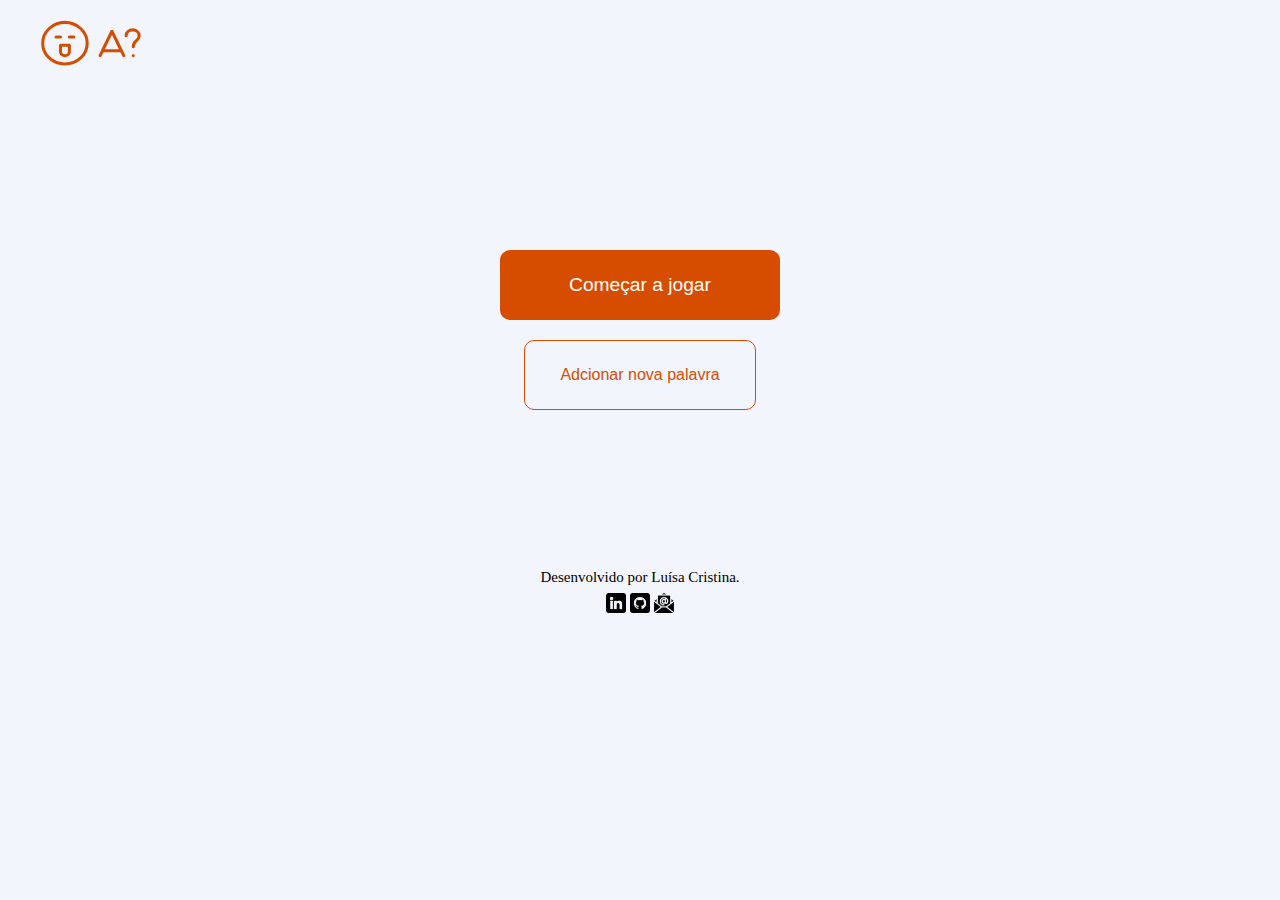
<file: index.html>
<!DOCTYPE html>
<html lang="en">
<head>
    <meta charset="UTF-8">
    <meta http-equiv="X-UA-Compatible" content="IE=edge">
    <meta name="viewport" content="width=device-width, initial-scale=1.0">
    <title>Jogo da Forca</title>
    <link rel="stylesheet" href="reset.css">
    <link rel="stylesheet" href="style.css">
</head>
<body>
    <header>
        <img src="img/logo.svg" alt="">
    </header>

    <main>
        <div id="game">
            <div id="menu">
                <button onclick="startGame()">Começar a jogar</button>
                <button onclick="addWord()">Adcionar nova palavra</button>
            </div>

            <div id="new-word" style="display: none;">
                    <textarea name="" id="inputNewWord" placeholder="Digite uma palavra ou frase."></textarea>                        
                    <button class="saveWord" onclick="addNewWord()">Salvar palavra</button>

                    <div class="textarea-buttons">
                        <div class="warning">
                            <img src="img/!_icon.svg" alt=""> <p>Apenas letras minúsculas e sem acento.</p>
                        </div>
                        <div class="new-word-buttons">
                            <button onclick="startGame()">Começar jogo</button>
                            <button onclick="cancelAddWord()">Cancelar</button>
                        </div>
                    </div>
            </div>

            <div id="start-game" style="display: none;">
                <div class="hangman-game">
                    <canvas id="hangman" width="1200px" height="800px"></canvas>
                    <div class="game-buttons">
                        <button onclick="startGame()">Novo jogo</button>
                        <button onclick="giveUpGame()">Desistir</button>
                    </div>
                </div>
            </div>           
        </div>       
    </main>
    
    <footer>
        <p>Desenvolvido por Luísa Cristina.</p>
        <ul>
            <li>
                <a href="https://www.linkedin.com/feed/" target="_blank">
                    <img src="./img/linkedin.png" alt="LinkedIn">
                </a>
            </li>
            <li>
                <a src="" href="https://github.com/luisacpaim" target="_blank">
                    <img src="./img/github.png" alt="Github">
                </a>
            </li>
            <li>                
                <a href="mailto:luisac.paim@hotmail.com" target="_blank">
                    <img src="./img/email.png" alt="E-mail">
                </a>
            </li>
        </ul>
    </footer>
</body>
    <script type="text/javascript" src="script.js"></script>
    <script type="text/javascript" src="canva.js"></script>
    <script type="text/javascript" src="hangman.js"></script>
</html>
</file>
<file: style.css>
:root {
    --darkOrange: #D64D00;
    --gray: #495057;
    --background: #F3F5FC;
}

header img {
    margin-top: 2vh;
    margin-left: 3vw;
    width: 8%;
}

* {
    background-color: #F3F5FC;
}

/* menu */
#menu {
    width: 30%;
    margin: 10em auto;

    display: flex;
    flex-direction: column;
    align-items: center;
    text-align: center;
}
#menu button {    
    width: 232px;
    height: 70px;
}
#menu button:first-child {
    width: 280px;
    font-size: larger;
    margin: 1em;
}

/* botões */
button {
    width: 232px;
    height: 50px;
    font-size: medium;
    cursor: pointer;
}
button:first-child {
    background-color: var(--darkOrange);
    color: #FFF;
    border: none;
    border-radius: 10px;
    margin-right: 1em;
}
button:last-child {
    background-color: var(--background);
    color: var(--darkOrange);
    border: 1px solid var(--darkOrange);
    border-radius: 10px;
}

/* new-word */
#new-word {
    width: 50%;
    margin: 4em auto;
    display: flex;
    flex-direction: column;
    text-align: center;
    justify-content: center;
}
textarea {
    width: 100%;
    height: 250px;
    border: 1px solid #e48650;
    border-radius: 10px;

    margin-bottom: 4em;
}
textarea::placeholder {
    font-size: 20px;
    color: var(--darkOrange);
}
.saveWord {
    width: 30%;
    margin-bottom: 1em;
    background-color: var(--darkOrange);
    color: white;
    border: 1px solid var(--darkOrange);
    border-radius: 10px;
}
.textarea-buttons {
    margin-left: 1em;
}
.warning {
    display: flex;
    margin-bottom: 1em;
}
.warning img {
    width: 2%;
}
.warning p {
    font-size: 12px;
    color: var(--gray);
    padding-left: 5px;
}
.new-word-buttons {
    text-align: center;
}

/* canvas */
.hangman-game {
    text-align: center;
}

/* #hangman {
    width: 1200px;
    height:800px;
} */

/* footer */
footer {
    text-align: center;
    margin-top: 2em;
}
footer p {
    font-size: 15px;
}
footer li {
    display: inline-block;
    margin-top: 0.5em;
}  
footer li img {
    width: 20px;
}

@media (max-width:810px) {
    header img {
        width: 15%;
    }

    #menu {
        width: 50%;
    }

    canvas {
        width: 100%;
        margin-bottom: 5em;
    }

    #new-word button {
        width: 150px;
        height: 50px;
    }
}

@media (max-width:500px) {
    header img {
        width: 25%;
    }

    #menu {
        width: 100%;
        align-items: center;
        text-align: center;
        justify-content: center;
    }

    #menu button {
        width: 200px;
        height: 60px;
    }

    .game-buttons button, #new-word button {
        margin: 0.5em auto;
        width: 150px;
        height: 50px;
        display: block;
    }

    .warning img {
        display: none;
    }

    footer {
        margin-top: 5em;
    }
}
</file>
